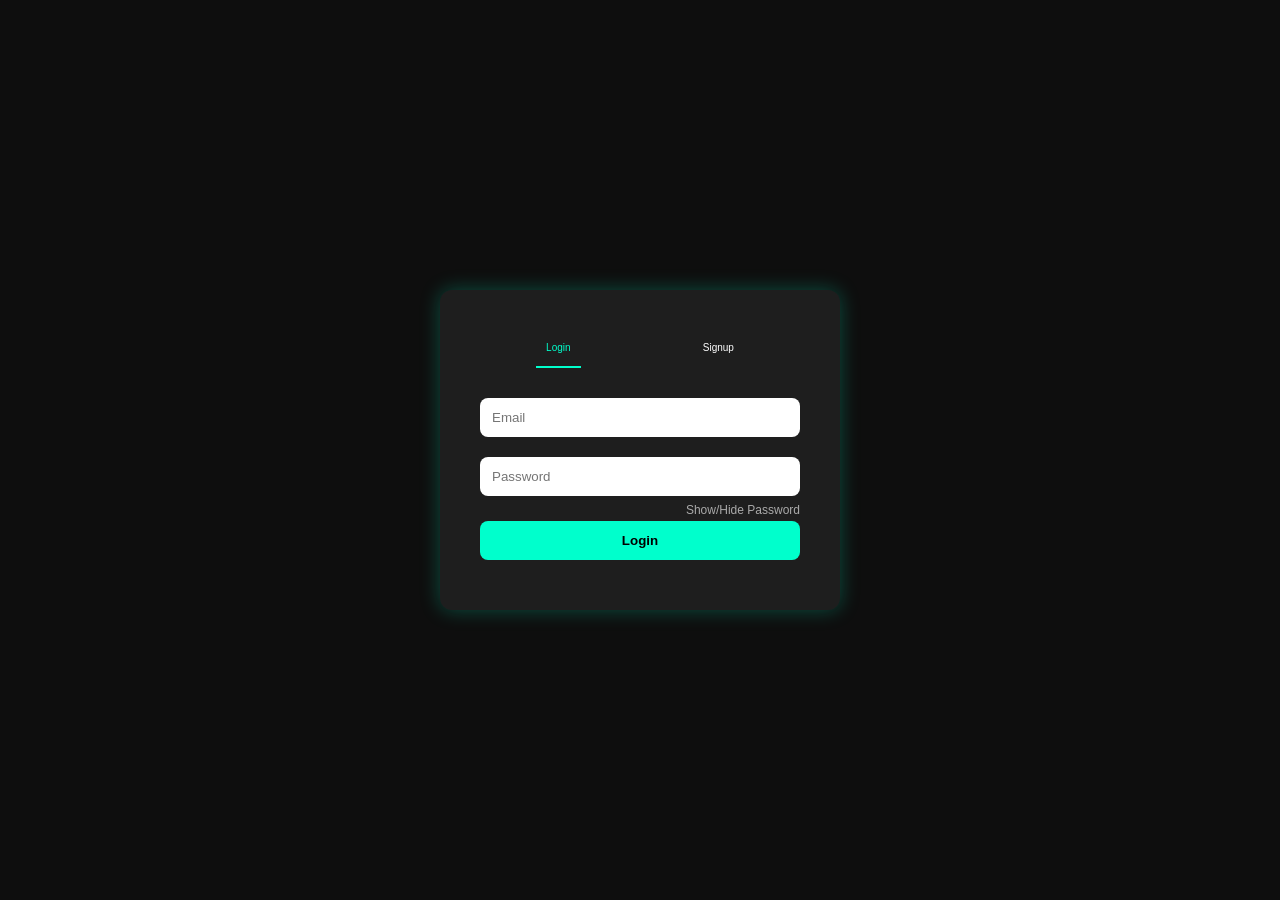
<file: login.html>
<!DOCTYPE html>
<html lang="en">
<head>
  <meta charset="UTF-8" />
  <meta name="viewport" content="width=device-width, initial-scale=1.0"/>
  <title>Login / Signup - BlockNova</title>
  <link rel="stylesheet" href="style.css" />
  <style>
    body {
      background: #0e0e0e;
      color: #fff;
      font-family: "Segoe UI", sans-serif;
      display: flex;
      justify-content: center;
      align-items: center;
      height: 100vh;
    }

    .container {
      background: #1e1e1e;
      padding: 40px;
      border-radius: 12px;
      box-shadow: 0 0 20px #00ffcc44;
      width: 100%;
      max-width: 400px;
    }

    .tabs {
      display: flex;
      justify-content: space-around;
      margin-bottom: 20px;
    }

    .tab {
      cursor: pointer;
      padding: 10px;
      border-bottom: 2px solid transparent;
    }

    .tab.active {
      border-color: #00ffcc;
      color: #00ffcc;
    }

    form {
      display: none;
    }

    form.active {
      display: block;
    }

    input {
      width: 100%;
      padding: 12px;
      margin: 10px 0;
      border: none;
      border-radius: 8px;
    }

    button {
      width: 100%;
      padding: 12px;
      background: #00ffcc;
      color: #000;
      border: none;
      border-radius: 8px;
      cursor: pointer;
      font-weight: bold;
      transition: 0.3s ease;
    }

    button:hover {
      background: #00ccaa;
    }

    .toggle-password {
      text-align: right;
      font-size: 12px;
      cursor: pointer;
      color: #aaa;
      margin-top: -5px;
    }

    #message {
      margin-top: 10px;
      font-size: 14px;
    }
  </style>
</head>
<body>
  <div class="container">
    <div class="tabs">
      <div class="tab active" id="loginTab">Login</div>
      <div class="tab" id="signupTab">Signup</div>
    </div>

    <form id="loginForm" class="active">
      <input type="email" id="loginEmail" placeholder="Email" required />
      <input type="password" id="loginPassword" placeholder="Password" required />
      <div class="toggle-password" id="toggleLoginPassword">Show/Hide Password</div>
      <button type="submit">Login</button>
    </form>

    <form id="signupForm">
      <input type="text" id="signupName" placeholder="Full Name" required />
      <input type="email" id="signupEmail" placeholder="Email" required />
      <input type="password" id="signupPassword" placeholder="Password" required />
      <div class="toggle-password" id="toggleSignupPassword">Show/Hide Password</div>
      <button type="submit">Sign Up</button>
    </form>

    <div id="message"></div>
  </div>

  <script src="login.js"></script>
</body>
</html>
</file>
<file: style.css>
/* General Reset */
* {
  margin: 0;
  padding: 0;
  box-sizing: border-box;
  text-decoration: none;
  outline: none;
  border: none;
  font-family: 'Segoe UI', Tahoma, Geneva, Verdana, sans-serif;
  scroll-behavior: smooth;
}

:root {
  --primary: #0ff0fc;
  --gradient: linear-gradient(90deg, #00c6ff 0%, #0072ff 100%);
  --bg: #0e0e2c;
  --text: #ffffff;
  --card-bg: #1e1e3f;
}

body {
  background: var(--bg);
  color: var(--text);
  line-height: 1.6;
}

html {
  font-size: 62.5%;
}

/* Header */
header {
  position: fixed;
  top: 0;
  width: 100%;
  background: rgba(14, 14, 44, 0.9);
  display: flex;
  align-items: center;
  justify-content: space-between;
  padding: 1.5rem 8%;
  z-index: 1000;
  box-shadow: 0 0 15px rgba(0, 255, 255, 0.2);
}

header .logo {
  font-size: 2.4rem;
  font-weight: bold;
  color: var(--primary);
  letter-spacing: 2px;
}

header .navbar a {
  font-size: 1.6rem;
  margin-left: 2rem;
  color: var(--text);
  transition: 0.3s;
}

header .navbar a:hover {
  color: var(--primary);
}

#menu-bar {
  font-size: 2.5rem;
  cursor: pointer;
  color: var(--text);
  display: none;
}

header .icons a {
  color: var(--text);
  font-size: 2rem;
  margin-left: 2rem;
}

/* Home Section */
.home {
  display: flex;
  flex-wrap: wrap;
  align-items: center;
  padding: 12rem 8% 6rem;
  gap: 4rem;
  background: radial-gradient(circle, #0e0e2c 60%, #000000 100%);
}

.home .content {
  flex: 1 1 40rem;
}

.home .content h1 {
  font-size: 4.5rem;
  color: var(--primary);
  margin-bottom: 1.5rem;
}

.home .content p {
  font-size: 1.8rem;
  margin-bottom: 2rem;
  color: #ccc;
}

.btn {
  display: inline-block;
  padding: 1.2rem 2.5rem;
  font-size: 1.6rem;
  border-radius: 50px;
  background: var(--gradient);
  color: #fff;
  transition: 0.3s;
}

.btn:hover {
  transform: translateY(-3px);
  box-shadow: 0 8px 16px rgba(0, 255, 255, 0.2);
}

.home .image {
  flex: 1 1 40rem;
  text-align: center;
}

.home .image img {
  width: 100%;
  max-width: 500px;
  animation: float 6s ease-in-out infinite;
}

@keyframes float {
  0% { transform: translateY(0px); }
  50% { transform: translateY(-20px); }
  100% { transform: translateY(0px); }
}

/* Section Heading */
.heading {
  text-align: center;
  font-size: 3.5rem;
  padding: 3rem 0;
}

.heading span {
  color: var(--primary);
}

/* Box Sections */
.box-container {
  display: grid;
  grid-template-columns: repeat(auto-fit, minmax(28rem, 1fr));
  gap: 3rem;
  padding: 2rem 8%;
}

.box {
  background: var(--card-bg);
  padding: 2.5rem;
  border-radius: 1.5rem;
  text-align: center;
  transition: 0.3s;
}

.box:hover {
  transform: translateY(-10px);
  box-shadow: 0 10px 20px rgba(0, 255, 255, 0.1);
}

.box i {
  font-size: 3.5rem;
  margin-bottom: 1.5rem;
  color: var(--primary);
}

.box h3 {
  font-size: 2rem;
  margin-bottom: 1rem;
}

.box p {
  font-size: 1.4rem;
  color: #bbb;
}

/* Timeline / Roadmap */
.timeline {
  max-width: 800px;
  margin: auto;
  padding: 2rem 0;
}

.milestone {
  background: var(--card-bg);
  padding: 2rem;
  border-left: 5px solid var(--primary);
  margin-bottom: 2rem;
  border-radius: 1rem;
}

.milestone h3 {
  font-size: 2rem;
  color: var(--primary);
}

.milestone p {
  font-size: 1.5rem;
  color: #ccc;
}

/* Contact Form */
.contact form {
  max-width: 600px;
  margin: auto;
  padding: 3rem 2rem;
  display: flex;
  flex-direction: column;
  gap: 2rem;
}

.contact form .box,
.contact form textarea {
  background: var(--card-bg);
  color: var(--text);
  padding: 1.5rem;
  font-size: 1.5rem;
  border-radius: 1rem;
  resize: none;
}

.contact form input[type="submit"] {
  background: var(--gradient);
  cursor: pointer;
  font-weight: bold;
}

/* Footer */
footer {
  text-align: center;
  padding: 2rem;
  font-size: 1.4rem;
  background: #0a0a23;
  color: #777;
}

/* Responsive */
@media (max-width: 768px) {
  #menu-bar {
    display: block;
  }

  header .navbar {
    position: absolute;
    top: 100%;
    left: 0;
    background: var(--bg);
    width: 100%;
    display: none;
    flex-direction: column;
  }

  header .navbar.active {
    display: flex;
  }

  header .navbar a {
    margin: 1.5rem 0;
    padding: 1rem;
    border-top: 1px solid #222;
  }

  .home {
    flex-direction: column;
    text-align: center;
  }

  .home .image {
    margin-top: 3rem;
  }
}
</file>
